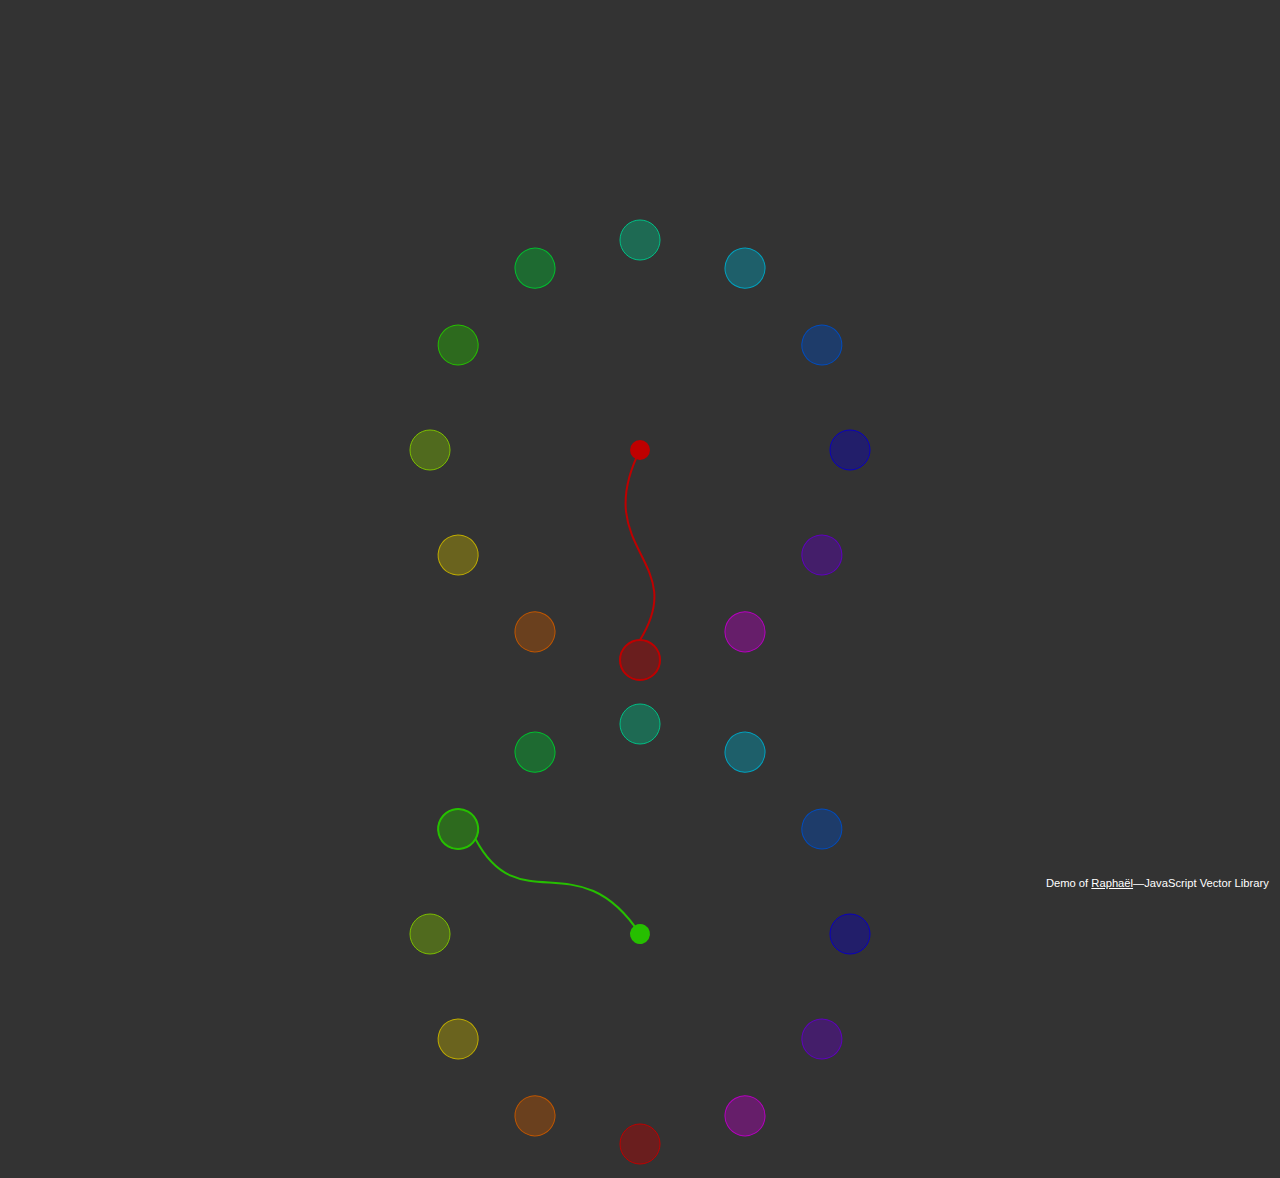
<file: prototype/stage1/indextest2.html>
<!DOCTYPE html>
<html lang="en"><head>
        <meta charset="utf-8">
        <title>Raphaël · Roundabout</title>
        <link rel="stylesheet" href="demo.css" type="text/css" media="screen">
        <link rel="stylesheet" href="demo-print.css" type="text/css" media="print">
        <script src="raphael.js" type="text/javascript" charset="utf-8"></script>
        
        <script src="js/indextest2.js" type="text/javascript" charset="utf-8"></script>
    </head>
    <body>
        <div id="holder"><svg style="overflow: hidden; position: relative; left: -0.5px; top: -0.5px;" xmlns="http://www.w3.org/2000/svg" width="640" version="1.1" height="480"><desc>Created with Raphaël 2.1.2</desc><defs></defs><circle fill-opacity="0.4" transform="matrix(1,0,0,1,0,0)" style="fill-opacity: 0.4;" stroke="#bf0000" fill="#bf0000" r="20" cy="450" cx="320"></circle><circle fill-opacity="0.4" transform="matrix(0.866,0.5,-0.5,0.866,162.8719,-127.8461)" style="fill-opacity: 0.4;" stroke="#bf5600" fill="#bf5600" r="20" cy="450" cx="320"></circle><circle fill-opacity="0.4" transform="matrix(0.5,0.866,-0.866,0.5,367.8461,-157.1281)" style="fill-opacity: 0.4;" stroke="#bfac00" fill="#bfac00" r="20" cy="450" cx="320"></circle><circle fill-opacity="0.4" transform="matrix(0,1,-1,0,560,-80)" style="fill-opacity: 0.4;" stroke="#7cbf00" fill="#7cbf00" r="20" cy="450" cx="320"></circle><circle fill-opacity="0.4" transform="matrix(-0.5,0.866,-0.866,-0.5,687.8461,82.8719)" style="fill-opacity: 0.4;" stroke="#26bf00" fill="#26bf00" r="20" cy="450" cx="320"></circle><circle fill-opacity="0.4" transform="matrix(-0.866,0.5,-0.5,-0.866,717.1281,287.8461)" style="fill-opacity: 0.4;" stroke="#00bf2f" fill="#00bf2f" r="20" cy="450" cx="320"></circle><circle fill-opacity="0.4" transform="matrix(-1,0,0,-1,640,480)" style="fill-opacity: 0.4;" stroke="#00bf85" fill="#00bf85" r="20" cy="450" cx="320"></circle><circle fill-opacity="0.4" transform="matrix(-0.866,-0.5,0.5,-0.866,477.1281,607.8461)" style="fill-opacity: 0.4;" stroke="#00a2bf" fill="#00a2bf" r="20" cy="450" cx="320"></circle><circle fill-opacity="0.4" transform="matrix(-0.5,-0.866,0.866,-0.5,272.1539,637.1281)" style="fill-opacity: 0.4;" stroke="#004cbf" fill="#004cbf" r="20" cy="450" cx="320"></circle><circle fill-opacity="0.4" transform="matrix(0,-1,1,0,80,560)" style="fill-opacity: 0.4;" stroke="#0900bf" fill="#0900bf" r="20" cy="450" cx="320"></circle><circle fill-opacity="0.4" transform="matrix(0.5,-0.866,0.866,0.5,-47.8461,397.1281)" style="fill-opacity: 0.4;" stroke="#5f00bf" fill="#5f00bf" r="20" cy="450" cx="320"></circle><circle fill-opacity="0.4" transform="matrix(0.866,-0.5,0.5,0.866,-77.1281,192.1539)" style="fill-opacity: 0.4;" stroke="#b500bf" fill="#b500bf" r="20" cy="450" cx="320"></circle><path transform="matrix(-0.5,0.866,-0.866,-0.5,687.8461,82.8719)" stroke-width="2" d="M320,240C270,340,370,350,320,430" stroke="#26bf00" fill="none" style=""></path><circle transform="matrix(-0.5,0.866,-0.866,-0.5,687.8461,82.8719)" stroke-width="2" style="" stroke="#26bf00" fill="none" r="20" cy="450" cx="320"></circle><circle transform="matrix(-0.5,0.866,-0.866,-0.5,687.8461,82.8719)" stroke-width="10" style="" stroke="#26bf00" fill="none" r="5" cy="240" cx="320"></circle></svg></div>
        <p id="copy">Demo of <a href="http://raphaeljs.com/">Raphaël</a>—JavaScript Vector Library</p>


</body></html>
</file>
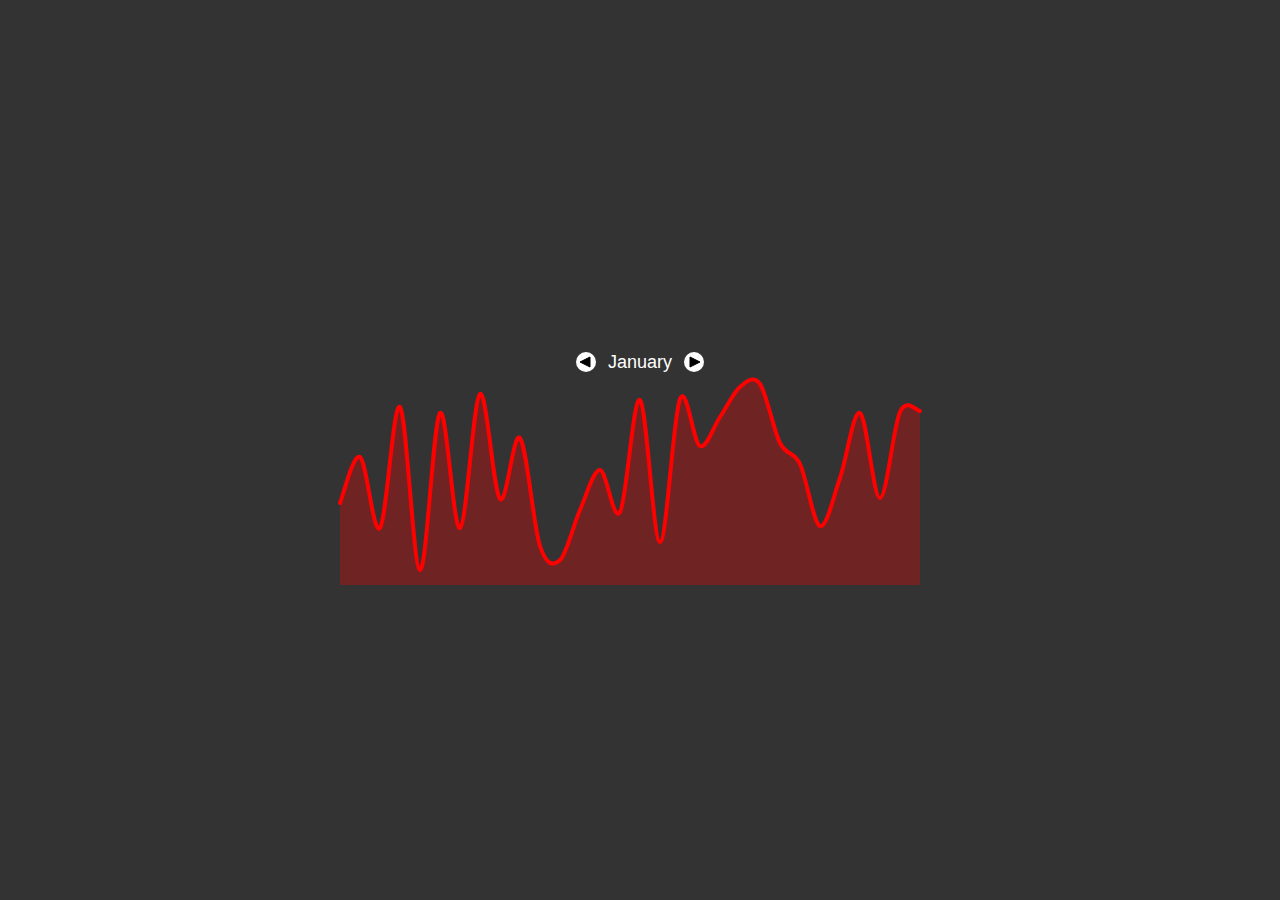
<file: prototype/stage1/topChart.html>
<html lang="en"><head>
        <meta charset="utf-8">
        <title>Test</title>
        <link rel="stylesheet" href="demo.css" media="screen">
        <link rel="stylesheet" href="demo-print.css" media="print">
        <style media="screen">
            #holder {
                height: 230px;
                margin: -115px 0 0 -310px;
                width: 620px;
            }
        </style>
        <script src="raphael.js"></script>
        <script src="js/topChart.js"></script>

    </head>
    <body>
        <div id="holder">

        </div>

    </body>

</html>
</file>
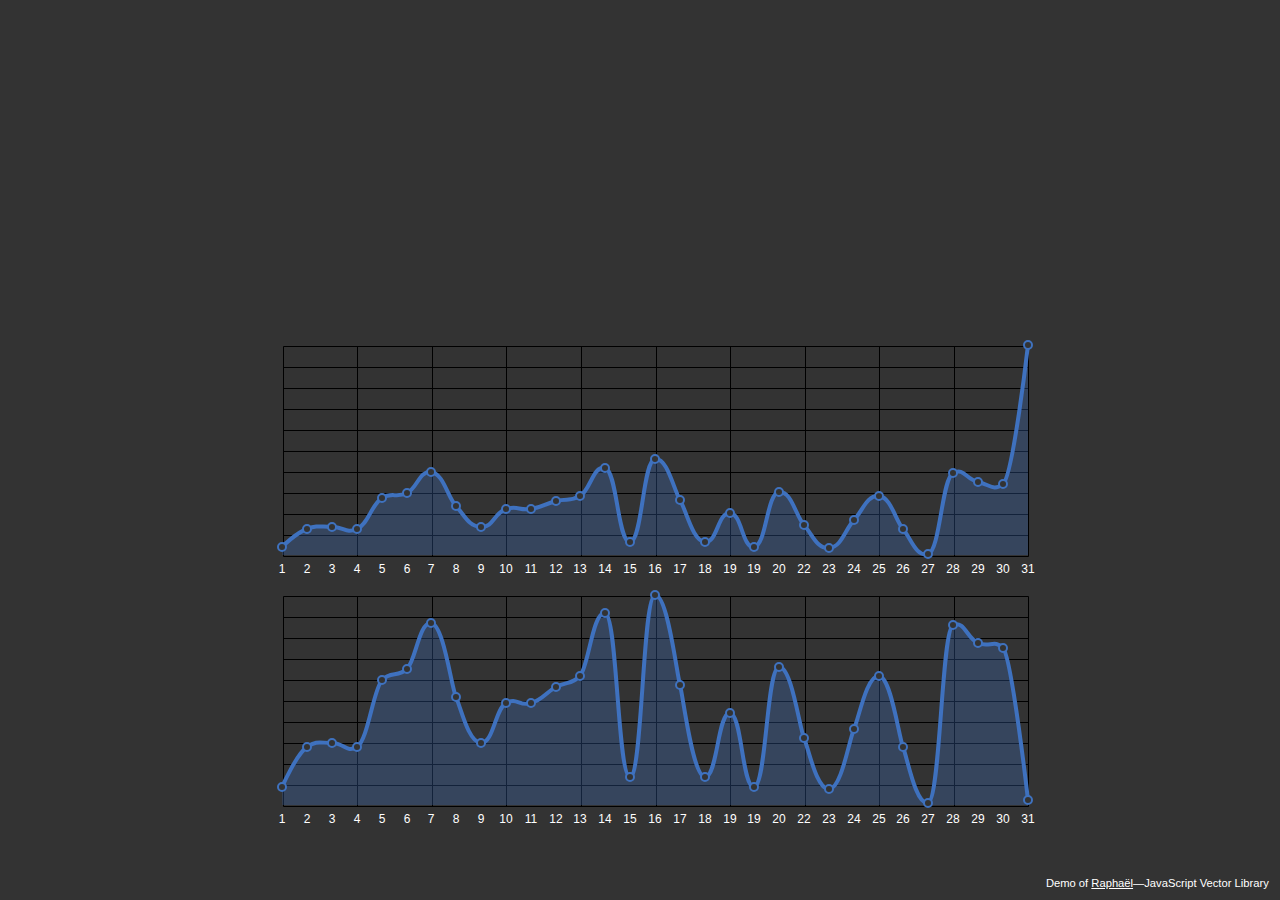
<file: prototype/stage1/topChart2.html>
<html lang="en"><head>
        <meta charset="utf-8">
        <title>Raphaël · Analytics</title>
        <link rel="stylesheet" href="demo.css" type="text/css" media="screen">
        <link rel="stylesheet" href="demo-print.css" type="text/css" media="print">
        <script src="raphael.js"></script>
        <script src="js/popup.js"></script>
        <script src="http://ajax.googleapis.com/ajax/libs/jquery/2.1.1/jquery.min.js"></script>
        <script src="js/analytics.js"></script>
        <style type="text/css" media="screen">
            #holder {
                height: 250px;
                margin: -125px 0 0 -400px;
                width: 800px;
            }
        </style>
    </head>
    <body>
        <table style="position: absolute; left: -9999em; top: -9999em;" id="data">
            <tfoot>
                <tr>
                    <th>1</th>
                    <th>2</th>
                    <th>3</th>
                    <th>4</th>
                    <th>5</th>
                    <th>6</th>
                    <th>7</th>
                    <th>8</th>
                    <th>9</th>
                    <th>10</th>
                    <th>11</th>
                    <th>12</th>
                    <th>13</th>
                    <th>14</th>
                    <th>15</th>
                    <th>16</th>
                    <th>17</th>
                    <th>18</th>
                    <th>19</th>
                    <th>19</th>
                    <th>20</th>
                    <th>22</th>
                    <th>23</th>
                    <th>24</th>
                    <th>25</th>
                    <th>26</th>
                    <th>27</th>
                    <th>28</th>
                    <th>29</th>
                    <th>30</th>
                    <th>31</th>
                </tr>
            </tfoot>
            <tbody>
                <tr>
                    <td>8</td>
                    <td>25</td>
                    <td>27</td>
                    <td>25</td>
                    <td>54</td>
                    <td>59</td>
                    <td>79</td>
                    <td>47</td>
                    <td>27</td>
                    <td>44</td>
                    <td>44</td>
                    <td>51</td>
                    <td>56</td>
                    <td>83</td>
                    <td>12</td>
                    <td>91</td>
                    <td>52</td>
                    <td>12</td>
                    <td>40</td>
                    <td>8</td>
                    <td>60</td>
                    <td>29</td>
                    <td>7</td>
                    <td>33</td>
                    <td>56</td>
                    <td>25</td>
                    <td>1</td>
                    <td>78</td>
                    <td>70</td>
                    <td>68</td>
                    <td>200</td>
                </tr>
            </tbody>
        </table>
        <div id="holder"><svg style="overflow: hidden; position: relative; left: -0.5px; top: -0.5px;" xmlns="http://www.w3.org/2000/svg" width="800" version="1.1" height="250"><text fill="#ffffff" stroke="none" font="12px Helvetica, Arial" text-anchor="middle" y="244" x="788" style="text-anchor: middle; font: 12px Helvetica,Arial;"><tspan dy="4">31</tspan></text><text fill="#ffffff" stroke="none" font="12px Helvetica, Arial" text-anchor="middle" y="244" x="763" style="text-anchor: middle; font: 12px Helvetica,Arial;"><tspan dy="4">30</tspan></text><text fill="#ffffff" stroke="none" font="12px Helvetica, Arial" text-anchor="middle" y="244" x="738" style="text-anchor: middle; font: 12px Helvetica,Arial;"><tspan dy="4">29</tspan></text><text fill="#ffffff" stroke="none" font="12px Helvetica, Arial" text-anchor="middle" y="244" x="713" style="text-anchor: middle; font: 12px Helvetica,Arial;"><tspan dy="4">28</tspan></text><text fill="#ffffff" stroke="none" font="12px Helvetica, Arial" text-anchor="middle" y="244" x="688" style="text-anchor: middle; font: 12px Helvetica,Arial;"><tspan dy="4">27</tspan></text><text fill="#ffffff" stroke="none" font="12px Helvetica, Arial" text-anchor="middle" y="244" x="663" style="text-anchor: middle; font: 12px Helvetica,Arial;"><tspan dy="4">26</tspan></text><text fill="#ffffff" stroke="none" font="12px Helvetica, Arial" text-anchor="middle" y="244" x="639" style="text-anchor: middle; font: 12px Helvetica,Arial;"><tspan dy="4">25</tspan></text><text fill="#ffffff" stroke="none" font="12px Helvetica, Arial" text-anchor="middle" y="244" x="614" style="text-anchor: middle; font: 12px Helvetica,Arial;"><tspan dy="4">24</tspan></text><text fill="#ffffff" stroke="none" font="12px Helvetica, Arial" text-anchor="middle" y="244" x="589" style="text-anchor: middle; font: 12px Helvetica,Arial;"><tspan dy="4">23</tspan></text><text fill="#ffffff" stroke="none" font="12px Helvetica, Arial" text-anchor="middle" y="244" x="564" style="text-anchor: middle; font: 12px Helvetica,Arial;"><tspan dy="4">22</tspan></text><text fill="#ffffff" stroke="none" font="12px Helvetica, Arial" text-anchor="middle" y="244" x="539" style="text-anchor: middle; font: 12px Helvetica,Arial;"><tspan dy="4">20</tspan></text><text fill="#ffffff" stroke="none" font="12px Helvetica, Arial" text-anchor="middle" y="244" x="514" style="text-anchor: middle; font: 12px Helvetica,Arial;"><tspan dy="4">19</tspan></text><text fill="#ffffff" stroke="none" font="12px Helvetica, Arial" text-anchor="middle" y="244" x="490" style="text-anchor: middle; font: 12px Helvetica,Arial;"><tspan dy="4">19</tspan></text><text fill="#ffffff" stroke="none" font="12px Helvetica, Arial" text-anchor="middle" y="244" x="465" style="text-anchor: middle; font: 12px Helvetica,Arial;"><tspan dy="4">18</tspan></text><text fill="#ffffff" stroke="none" font="12px Helvetica, Arial" text-anchor="middle" y="244" x="440" style="text-anchor: middle; font: 12px Helvetica,Arial;"><tspan dy="4">17</tspan></text><text fill="#ffffff" stroke="none" font="12px Helvetica, Arial" text-anchor="middle" y="244" x="415" style="text-anchor: middle; font: 12px Helvetica,Arial;"><tspan dy="4">16</tspan></text><text fill="#ffffff" stroke="none" font="12px Helvetica, Arial" text-anchor="middle" y="244" x="390" style="text-anchor: middle; font: 12px Helvetica,Arial;"><tspan dy="4">15</tspan></text><text fill="#ffffff" stroke="none" font="12px Helvetica, Arial" text-anchor="middle" y="244" x="365" style="text-anchor: middle; font: 12px Helvetica,Arial;"><tspan dy="4">14</tspan></text><text fill="#ffffff" stroke="none" font="12px Helvetica, Arial" text-anchor="middle" y="244" x="340" style="text-anchor: middle; font: 12px Helvetica,Arial;"><tspan dy="4">13</tspan></text><text fill="#ffffff" stroke="none" font="12px Helvetica, Arial" text-anchor="middle" y="244" x="316" style="text-anchor: middle; font: 12px Helvetica,Arial;"><tspan dy="4">12</tspan></text><text fill="#ffffff" stroke="none" font="12px Helvetica, Arial" text-anchor="middle" y="244" x="291" style="text-anchor: middle; font: 12px Helvetica,Arial;"><tspan dy="4">11</tspan></text><text fill="#ffffff" stroke="none" font="12px Helvetica, Arial" text-anchor="middle" y="244" x="266" style="text-anchor: middle; font: 12px Helvetica,Arial;"><tspan dy="4">10</tspan></text><text fill="#ffffff" stroke="none" font="12px Helvetica, Arial" text-anchor="middle" y="244" x="241" style="text-anchor: middle; font: 12px Helvetica,Arial;"><tspan dy="4">9</tspan></text><text fill="#ffffff" stroke="none" font="12px Helvetica, Arial" text-anchor="middle" y="244" x="216" style="text-anchor: middle; font: 12px Helvetica,Arial;"><tspan dy="4">8</tspan></text><text fill="#ffffff" stroke="none" font="12px Helvetica, Arial" text-anchor="middle" y="244" x="191" style="text-anchor: middle; font: 12px Helvetica,Arial;"><tspan dy="4">7</tspan></text><text fill="#ffffff" stroke="none" font="12px Helvetica, Arial" text-anchor="middle" y="244" x="167" style="text-anchor: middle; font: 12px Helvetica,Arial;"><tspan dy="4">6</tspan></text><text fill="#ffffff" stroke="none" font="12px Helvetica, Arial" text-anchor="middle" y="244" x="142" style="text-anchor: middle; font: 12px Helvetica,Arial;"><tspan dy="4">5</tspan></text><text fill="#ffffff" stroke="none" font="12px Helvetica, Arial" text-anchor="middle" y="244" x="117" style="text-anchor: middle; font: 12px Helvetica,Arial;"><tspan dy="4">4</tspan></text><text fill="#ffffff" stroke="none" font="12px Helvetica, Arial" text-anchor="middle" y="244" x="92" style="text-anchor: middle; font: 12px Helvetica,Arial;"><tspan dy="4">3</tspan></text><text fill="#ffffff" stroke="none" font="12px Helvetica, Arial" text-anchor="middle" y="244" x="67" style="text-anchor: middle; font: 12px Helvetica,Arial;"><tspan dy="4">2</tspan></text><text fill="#ffffff" stroke="none" font="12px Helvetica, Arial" text-anchor="middle" y="244" x="42" style="text-anchor: middle; font: 12px Helvetica,Arial;"><tspan dy="4">1</tspan></text><desc>Created with Raphaël 2.1.2</desc><defs></defs><path d="M43.5,21.5L788.5,21.5L788.5,231.5L43.5,231.5L43.5,21.5M43.5,42.5H788.5M43.5,63.5H788.5M43.5,84.5H788.5M43.5,105.5H788.5M43.5,126.5H788.5M43.5,147.5H788.5M43.5,168.5H788.5M43.5,189.5H788.5M43.5,210.5H788.5M117.5,21.5V231.5M192.5,21.5V231.5M266.5,21.5V231.5M341.5,21.5V231.5M416.5,21.5V231.5M490.5,21.5V231.5M565.5,21.5V231.5M639.5,21.5V231.5M714.5,21.5V231.5" stroke="#000000" fill="none" style=""></path><path stroke-linejoin="round" stroke-width="4" d="M42,212C42,212,56.58154127864968,178.90693259497436,67,172C77.41845872135032,165.09306740502564,79.5,168,92,168C104.5,168,106.19916961436985,178.29222241984883,117,172C127.80083038563015,165.70777758015117,133.4183216333031,114.08871808400757,142,105C150.5816783666969,95.91128191599243,157.87272431184198,102.54065796718027,167,94C175.7621846606317,85.80096835150695,179.03606043337788,47.070403288402034,191,48C203.4624370485647,48.968329907914544,210.99663342191394,110.54503064668913,216,122C221.00336657808606,133.45496935331087,228.50577118340374,167.62020231894422,241,168C253.49422881659626,168.37979768105578,255.06696898441479,134.05960665491182,266,128C276.93303101558524,121.94039334508818,279.00302316511863,131.51034853302625,291,128C302.99697683488137,124.48965146697377,305.02744887853777,117.98774764722916,316,112C326.53364907660375,106.25176225866002,331.73815989512775,109.70298788241857,340,101C348.60608344257525,91.93438762248067,352.5800686286496,36.58744744135072,365,38C377.4199313713504,39.41255255864928,377.50034068226495,202.0922872719254,390,202C402.49965931773505,201.9077127280746,402.5282295422324,20.83960803280808,415,20C427.4717704577676,19.16039196719192,436.6882768782747,97.94668137129736,440,110C443.3117231217253,122.05331862870264,452.5179069815616,201.3311548168279,465,202C477.4820930184384,202.66884518317212,477.5053977819771,137.63269166443368,490,138C501.994818129302,138.35261600214366,502.01756477464437,212.64903472184167,514,212C526.4817033597454,211.32392216474827,526.5276954964647,92.83163716312747,539,92C551.4723045035353,91.16836283687255,559.1649335027082,151.47298252075728,564,163C568.8350664972918,174.5270174792427,576.5058103028273,214.38108242030336,589,214C601.4941896971727,213.61891757969664,608.9284481041428,165.42494469866824,614,154C619.0715518958572,142.57505530133176,626.5205797522268,100.28301305488307,639,101C650.9802434378623,101.68830746731226,658.6279093182907,160.8248121684282,663,172C667.5542611267805,183.6408206578873,675.6225995883341,229.7464131954644,688,228C700.3774004116659,226.2535868045356,701.5044257119656,54.90935553696037,713,50C724.4955742880344,45.09064446303963,726.5395268002665,63.0092531582749,738,68C749.4604731997335,72.9907468417251,754.3144092823916,64.01053317008207,763,73C771.6855907176084,81.98946682991794,788,225,788,225" stroke="#3f72bf" fill="none" style="stroke-linejoin: round;"></path><path opacity="0.3" d="M42.41935483870968,230L42,212C42,212,56.58154127864968,178.90693259497436,67,172C77.41845872135032,165.09306740502564,79.5,168,92,168C104.5,168,106.19916961436985,178.29222241984883,117,172C127.80083038563015,165.70777758015117,133.4183216333031,114.08871808400757,142,105C150.5816783666969,95.91128191599243,157.87272431184198,102.54065796718027,167,94C175.7621846606317,85.80096835150695,179.03606043337788,47.070403288402034,191,48C203.4624370485647,48.968329907914544,210.99663342191394,110.54503064668913,216,122C221.00336657808606,133.45496935331087,228.50577118340374,167.62020231894422,241,168C253.49422881659626,168.37979768105578,255.06696898441479,134.05960665491182,266,128C276.93303101558524,121.94039334508818,279.00302316511863,131.51034853302625,291,128C302.99697683488137,124.48965146697377,305.02744887853777,117.98774764722916,316,112C326.53364907660375,106.25176225866002,331.73815989512775,109.70298788241857,340,101C348.60608344257525,91.93438762248067,352.5800686286496,36.58744744135072,365,38C377.4199313713504,39.41255255864928,377.50034068226495,202.0922872719254,390,202C402.49965931773505,201.9077127280746,402.5282295422324,20.83960803280808,415,20C427.4717704577676,19.16039196719192,436.6882768782747,97.94668137129736,440,110C443.3117231217253,122.05331862870264,452.5179069815616,201.3311548168279,465,202C477.4820930184384,202.66884518317212,477.5053977819771,137.63269166443368,490,138C501.994818129302,138.35261600214366,502.01756477464437,212.64903472184167,514,212C526.4817033597454,211.32392216474827,526.5276954964647,92.83163716312747,539,92C551.4723045035353,91.16836283687255,559.1649335027082,151.47298252075728,564,163C568.8350664972918,174.5270174792427,576.5058103028273,214.38108242030336,589,214C601.4941896971727,213.61891757969664,608.9284481041428,165.42494469866824,614,154C619.0715518958572,142.57505530133176,626.5205797522268,100.28301305488307,639,101C650.9802434378623,101.68830746731226,658.6279093182907,160.8248121684282,663,172C667.5542611267805,183.6408206578873,675.6225995883341,229.7464131954644,688,228C700.3774004116659,226.2535868045356,701.5044257119656,54.90935553696037,713,50C724.4955742880344,45.09064446303963,726.5395268002665,63.0092531582749,738,68C749.4604731997335,72.9907468417251,754.3144092823916,64.01053317008207,763,73C771.6855907176084,81.98946682991794,788,225,788,225L788,230Z" stroke="none" fill="#3f72bf" style="opacity: 0.3;"></path><circle stroke-width="2" style="" stroke="#3f72bf" fill="#333333" r="4" cy="212" cx="42"></circle><circle stroke-width="2" style="" stroke="#3f72bf" fill="#333333" r="4" cy="172" cx="67"></circle><circle stroke-width="2" style="" stroke="#3f72bf" fill="#333333" r="4" cy="168" cx="92"></circle><circle stroke-width="2" style="" stroke="#3f72bf" fill="#333333" r="4" cy="172" cx="117"></circle><circle stroke-width="2" style="" stroke="#3f72bf" fill="#333333" r="4" cy="105" cx="142"></circle><circle stroke-width="2" style="" stroke="#3f72bf" fill="#333333" r="4" cy="94" cx="167"></circle><circle stroke-width="2" style="" stroke="#3f72bf" fill="#333333" r="4" cy="48" cx="191"></circle><circle stroke-width="2" style="" stroke="#3f72bf" fill="#333333" r="4" cy="122" cx="216"></circle><circle stroke-width="2" style="" stroke="#3f72bf" fill="#333333" r="4" cy="168" cx="241"></circle><circle stroke-width="2" style="" stroke="#3f72bf" fill="#333333" r="4" cy="128" cx="266"></circle><circle stroke-width="2" style="" stroke="#3f72bf" fill="#333333" r="4" cy="128" cx="291"></circle><circle stroke-width="2" style="" stroke="#3f72bf" fill="#333333" r="4" cy="112" cx="316"></circle><circle stroke-width="2" style="" stroke="#3f72bf" fill="#333333" r="4" cy="101" cx="340"></circle><circle stroke-width="2" style="" stroke="#3f72bf" fill="#333333" r="4" cy="38" cx="365"></circle><circle stroke-width="2" style="" stroke="#3f72bf" fill="#333333" r="4" cy="202" cx="390"></circle><circle stroke-width="2" style="" stroke="#3f72bf" fill="#333333" r="4" cy="20" cx="415"></circle><circle stroke-width="2" style="" stroke="#3f72bf" fill="#333333" r="4" cy="110" cx="440"></circle><circle stroke-width="2" style="" stroke="#3f72bf" fill="#333333" r="4" cy="202" cx="465"></circle><circle stroke-width="2" style="" stroke="#3f72bf" fill="#333333" r="4" cy="138" cx="490"></circle><circle stroke-width="2" style="" stroke="#3f72bf" fill="#333333" r="4" cy="212" cx="514"></circle><circle stroke-width="2" style="" stroke="#3f72bf" fill="#333333" r="4" cy="92" cx="539"></circle><circle stroke-width="2" style="" stroke="#3f72bf" fill="#333333" r="4" cy="163" cx="564"></circle><circle stroke-width="2" style="" stroke="#3f72bf" fill="#333333" r="4" cy="214" cx="589"></circle><circle stroke-width="2" style="" stroke="#3f72bf" fill="#333333" r="4" cy="154" cx="614"></circle><circle stroke-width="2" style="" stroke="#3f72bf" fill="#333333" r="4" cy="101" cx="639"></circle><circle stroke-width="2" style="" stroke="#3f72bf" fill="#333333" r="4" cy="172" cx="663"></circle><circle stroke-width="2" style="" stroke="#3f72bf" fill="#333333" r="4" cy="228" cx="688"></circle><circle stroke-width="2" style="" stroke="#3f72bf" fill="#333333" r="4" cy="50" cx="713"></circle><circle stroke-width="2" style="" stroke="#3f72bf" fill="#333333" r="4" cy="68" cx="738"></circle><circle stroke-width="2" style="" stroke="#3f72bf" fill="#333333" r="4" cy="73" cx="763"></circle><circle stroke-width="2" style="" stroke="#3f72bf" fill="#333333" r="4" cy="225" cx="788"></circle><path fill-opacity="0.7" stroke-width="2" transform="matrix(1,0,0,1,24,-11)" d="M331,92H354.25H377.5H400.75H424A5,5,0,0,1,429,97V104.5V112V119.5V127A5,5,0,0,1,424,132H400.75H377.5H354.25H331A5,5,0,0,1,326,127L326,122L316,112L326,102L326,97A5,5,0,0,1,331,92Z" stroke="#666666" fill="#000000" style="fill-opacity: 0.7; display: none;"></path><text transform="matrix(1,0,0,1,341.27,82.285)" fill="#ffffff" stroke="none" font="12px Helvetica, Arial" text-anchor="middle" y="12" x="60" style="text-anchor: middle; font: 12px Helvetica,Arial; display: none;"><tspan dy="4">56 hits</tspan></text><text transform="matrix(1,0,0,1,341.27,82.285)" fill="#3f72bf" stroke="none" font="10px Helvetica, Arial" text-anchor="middle" y="27" x="60" style="text-anchor: middle; font: 10px Helvetica,Arial; display: none;"><tspan dy="3.5">13 September 2008</tspan></text><rect opacity="0" style="opacity: 0;" stroke="none" fill="#ffffff" ry="0" rx="0" r="0" height="230" width="24.838709677419356" y="0" x="30"></rect><rect opacity="0" style="opacity: 0;" stroke="none" fill="#ffffff" ry="0" rx="0" r="0" height="230" width="24.838709677419356" y="0" x="54.83870967741936"></rect><rect opacity="0" style="opacity: 0;" stroke="none" fill="#ffffff" ry="0" rx="0" r="0" height="230" width="24.838709677419356" y="0" x="79.67741935483872"></rect><rect opacity="0" style="opacity: 0;" stroke="none" fill="#ffffff" ry="0" rx="0" r="0" height="230" width="24.838709677419356" y="0" x="104.51612903225806"></rect><rect opacity="0" style="opacity: 0;" stroke="none" fill="#ffffff" ry="0" rx="0" r="0" height="230" width="24.838709677419356" y="0" x="129.35483870967744"></rect><rect opacity="0" style="opacity: 0;" stroke="none" fill="#ffffff" ry="0" rx="0" r="0" height="230" width="24.838709677419356" y="0" x="154.19354838709677"></rect><rect opacity="0" style="opacity: 0;" stroke="none" fill="#ffffff" ry="0" rx="0" r="0" height="230" width="24.838709677419356" y="0" x="179.03225806451613"></rect><rect opacity="0" style="opacity: 0;" stroke="none" fill="#ffffff" ry="0" rx="0" r="0" height="230" width="24.838709677419356" y="0" x="203.8709677419355"></rect><rect opacity="0" style="opacity: 0;" stroke="none" fill="#ffffff" ry="0" rx="0" r="0" height="230" width="24.838709677419356" y="0" x="228.70967741935485"></rect><rect opacity="0" style="opacity: 0;" stroke="none" fill="#ffffff" ry="0" rx="0" r="0" height="230" width="24.838709677419356" y="0" x="253.5483870967742"></rect><rect opacity="0" style="opacity: 0;" stroke="none" fill="#ffffff" ry="0" rx="0" r="0" height="230" width="24.838709677419356" y="0" x="278.38709677419354"></rect><rect opacity="0" style="opacity: 0;" stroke="none" fill="#ffffff" ry="0" rx="0" r="0" height="230" width="24.838709677419356" y="0" x="303.2258064516129"></rect><rect opacity="0" style="opacity: 0;" stroke="none" fill="#ffffff" ry="0" rx="0" r="0" height="230" width="24.838709677419356" y="0" x="328.06451612903226"></rect><rect opacity="0" style="opacity: 0;" stroke="none" fill="#ffffff" ry="0" rx="0" r="0" height="230" width="24.838709677419356" y="0" x="352.90322580645164"></rect><rect opacity="0" style="opacity: 0;" stroke="none" fill="#ffffff" ry="0" rx="0" r="0" height="230" width="24.838709677419356" y="0" x="377.741935483871"></rect><rect opacity="0" style="opacity: 0;" stroke="none" fill="#ffffff" ry="0" rx="0" r="0" height="230" width="24.838709677419356" y="0" x="402.58064516129036"></rect><rect opacity="0" style="opacity: 0;" stroke="none" fill="#ffffff" ry="0" rx="0" r="0" height="230" width="24.838709677419356" y="0" x="427.4193548387097"></rect><rect opacity="0" style="opacity: 0;" stroke="none" fill="#ffffff" ry="0" rx="0" r="0" height="230" width="24.838709677419356" y="0" x="452.258064516129"></rect><rect opacity="0" style="opacity: 0;" stroke="none" fill="#ffffff" ry="0" rx="0" r="0" height="230" width="24.838709677419356" y="0" x="477.0967741935484"></rect><rect opacity="0" style="opacity: 0;" stroke="none" fill="#ffffff" ry="0" rx="0" r="0" height="230" width="24.838709677419356" y="0" x="501.93548387096774"></rect><rect opacity="0" style="opacity: 0;" stroke="none" fill="#ffffff" ry="0" rx="0" r="0" height="230" width="24.838709677419356" y="0" x="526.7741935483871"></rect><rect opacity="0" style="opacity: 0;" stroke="none" fill="#ffffff" ry="0" rx="0" r="0" height="230" width="24.838709677419356" y="0" x="551.6129032258065"></rect><rect opacity="0" style="opacity: 0;" stroke="none" fill="#ffffff" ry="0" rx="0" r="0" height="230" width="24.838709677419356" y="0" x="576.4516129032259"></rect><rect opacity="0" style="opacity: 0;" stroke="none" fill="#ffffff" ry="0" rx="0" r="0" height="230" width="24.838709677419356" y="0" x="601.2903225806452"></rect><rect opacity="0" style="opacity: 0;" stroke="none" fill="#ffffff" ry="0" rx="0" r="0" height="230" width="24.838709677419356" y="0" x="626.1290322580645"></rect><rect opacity="0" style="opacity: 0;" stroke="none" fill="#ffffff" ry="0" rx="0" r="0" height="230" width="24.838709677419356" y="0" x="650.9677419354839"></rect><rect opacity="0" style="opacity: 0;" stroke="none" fill="#ffffff" ry="0" rx="0" r="0" height="230" width="24.838709677419356" y="0" x="675.8064516129033"></rect><rect opacity="0" style="opacity: 0;" stroke="none" fill="#ffffff" ry="0" rx="0" r="0" height="230" width="24.838709677419356" y="0" x="700.6451612903226"></rect><rect opacity="0" style="opacity: 0;" stroke="none" fill="#ffffff" ry="0" rx="0" r="0" height="230" width="24.838709677419356" y="0" x="725.483870967742"></rect><rect opacity="0" style="opacity: 0;" stroke="none" fill="#ffffff" ry="0" rx="0" r="0" height="230" width="24.838709677419356" y="0" x="750.3225806451613"></rect><rect opacity="0" style="opacity: 0;" stroke="none" fill="#ffffff" ry="0" rx="0" r="0" height="230" width="24.838709677419356" y="0" x="775.1612903225807"></rect></svg></div>
        <p id="copy">Demo of <a href="http://raphaeljs.com/">Raphaël</a>—JavaScript Vector Library</p>


</body></html>
</file>
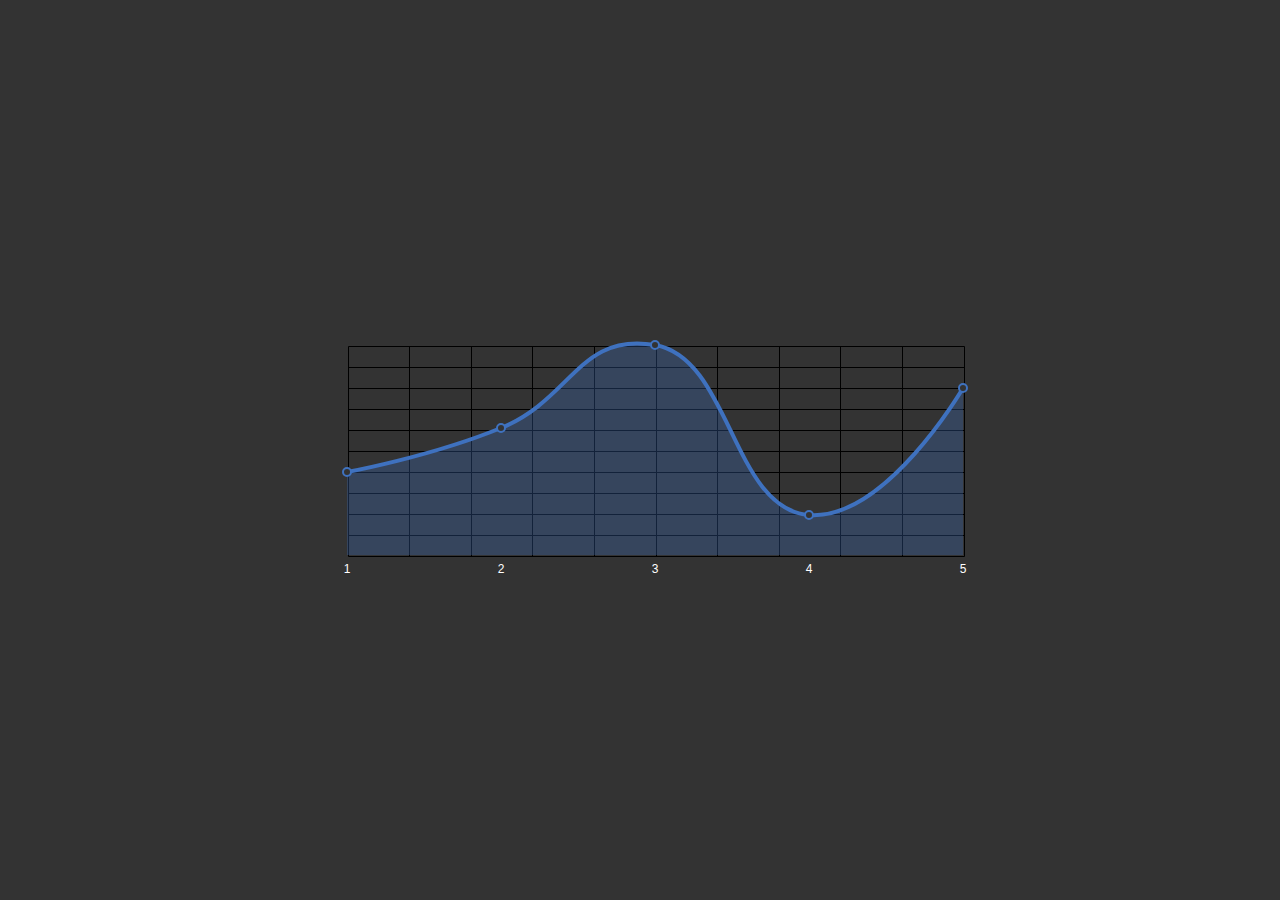
<file: prototype/stage2/topChartExample.html>
<html lang="en"><head>
        <meta charset="utf-8">
        <title>Top Chart</title>
        <link rel="stylesheet" href="css/demo.css" type="text/css" media="screen">
        <link rel="stylesheet" href="css/demo-print.css" type="text/css" media="print">
        <script src="js/raphael.js"></script>
        <script src="js/popup.js"></script>
        <script src="http://ajax.googleapis.com/ajax/libs/jquery/2.1.1/jquery.min.js"></script>
        <script src="js/topChart.js"></script>
        <style type="text/css" media="screen">
            #holder {
                height: 250px;
                margin: -125px 0 0 -400px;
                width: 800px;
            }
        </style>
    </head>
    <body>

        <div id="holder">

        </div>
    </body>
</html>
</file>
<file: prototype/stage1/demo.css>
body {
    background: #333;
    color: #fff;
    font: 300 100.1% "Helvetica Neue", Helvetica, "Arial Unicode MS", Arial, sans-serif;
}
#holder {
    height: 480px;
    left: 50%;
    margin: -240px 0 0 -320px;
    position: absolute;
    top: 50%;
    width: 640px;
}
#copy {
    bottom: 0;
    font: 300 .7em "Helvetica Neue", Helvetica, "Arial Unicode MS", Arial, sans-serif;
    position: absolute;
    right: 1em;
    text-align: right;
}
#copy a {
    color: #fff;
}
</file>
<file: prototype/stage1/demo-print.css>
body {
    background: #fff;
    color: #000;
    font: 100.1% "Lucida Grande", Lucida, Verdana, sans-serif;
}
#holder {
    height: 480px;
    left: 50%;
    margin: 0 0 0 -320px;
    position: absolute;
    top: 0;
    width: 640px;
}
#copy {
    bottom: 0;
    font-size: .7em;
    position: absolute;
    right: 1em;
    text-align: right;
}
</file>
<file: prototype/stage2/css/demo.css>
body {
    background: #333;
    color: #fff;
    font: 300 100.1% "Helvetica Neue", Helvetica, "Arial Unicode MS", Arial, sans-serif;
}
#holder {
    height: 480px;
    left: 50%;
    margin: -240px 0 0 -320px;
    position: absolute;
    top: 50%;
    width: 640px;
}
#copy {
    bottom: 0;
    font: 300 .7em "Helvetica Neue", Helvetica, "Arial Unicode MS", Arial, sans-serif;
    position: absolute;
    right: 1em;
    text-align: right;
}
#copy a {
    color: #fff;
}
</file>
<file: prototype/stage2/css/demo-print.css>
body {
    background: #fff;
    color: #000;
    font: 100.1% "Lucida Grande", Lucida, Verdana, sans-serif;
}
#holder {
    height: 480px;
    left: 50%;
    margin: 0 0 0 -320px;
    position: absolute;
    top: 0;
    width: 640px;
}
#copy {
    bottom: 0;
    font-size: .7em;
    position: absolute;
    right: 1em;
    text-align: right;
}
</file>
